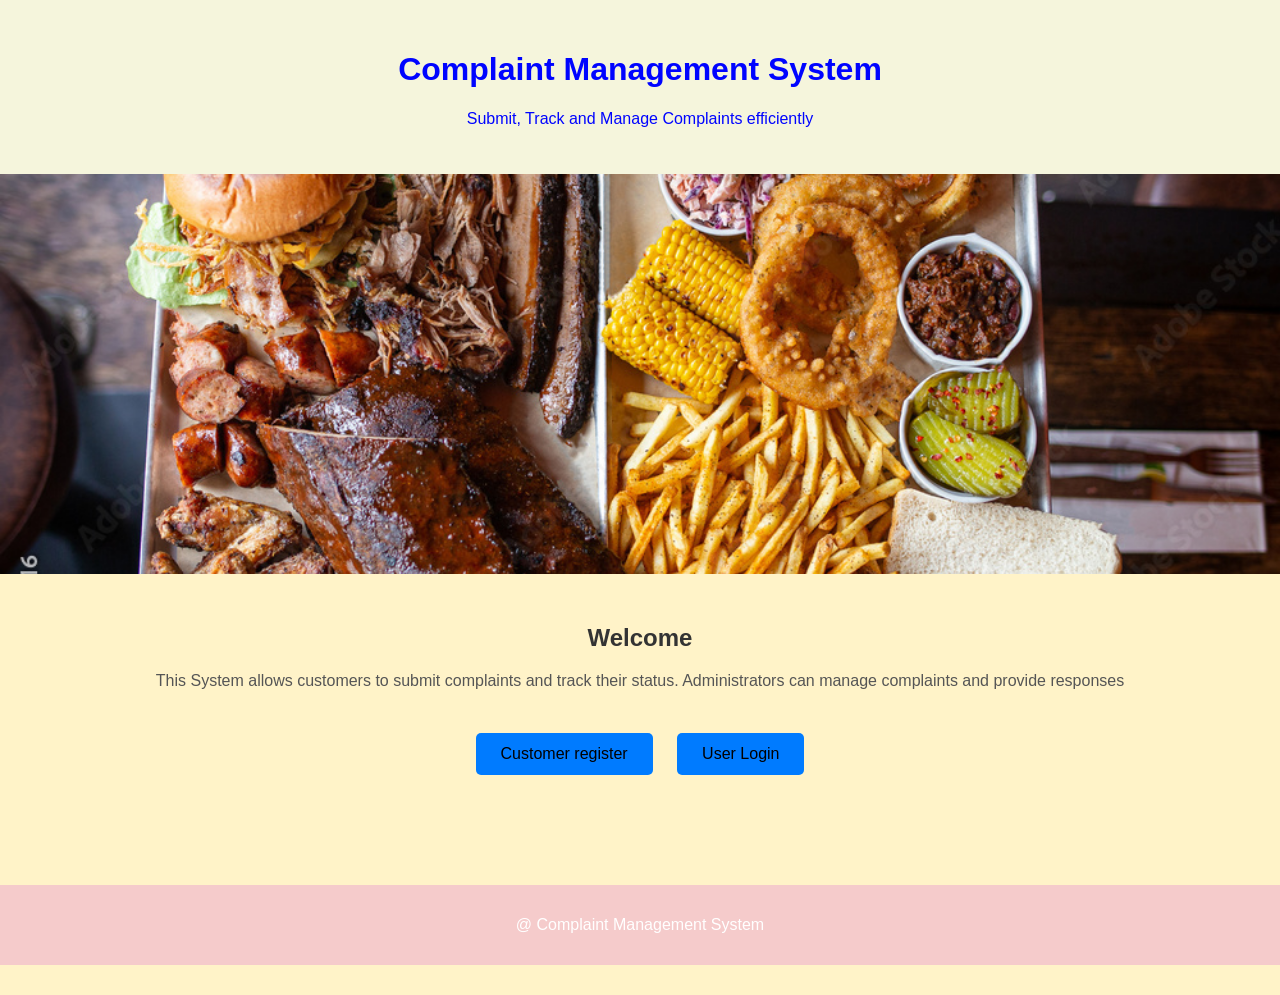
<file: index.html>
<!DOCTYPE html>
<html lang="en">
<head>
    <meta charset="UTF-8">
    <meta name="viewport" content="width=device-width, initial-scale=1.0">
    <title>Complaint Management System</title>
    <link rel="stylesheet" href="style.css">
</head>
<body>
  <header>
    <h1>Complaint Management System</h1>
    <p>Submit, Track and Manage Complaints efficiently</p>
  </header>  

  <img src="images/getop.jpg" alt="foods">

  <div class="container">
    <h2>Welcome</h2>
    <p>This System allows customers to submit complaints and track their status. Administrators can manage complaints and provide responses</p>

    <div class="buttongroup">
    <a href="register.html" class="btn">Customer register</a>
    
    <a href="auth.html" class="btn">User Login</a>
  
</div>
  </div>

  <footer>
    <p>@ Complaint Management System</p>
  </footer>
</body>
</html>
</file>
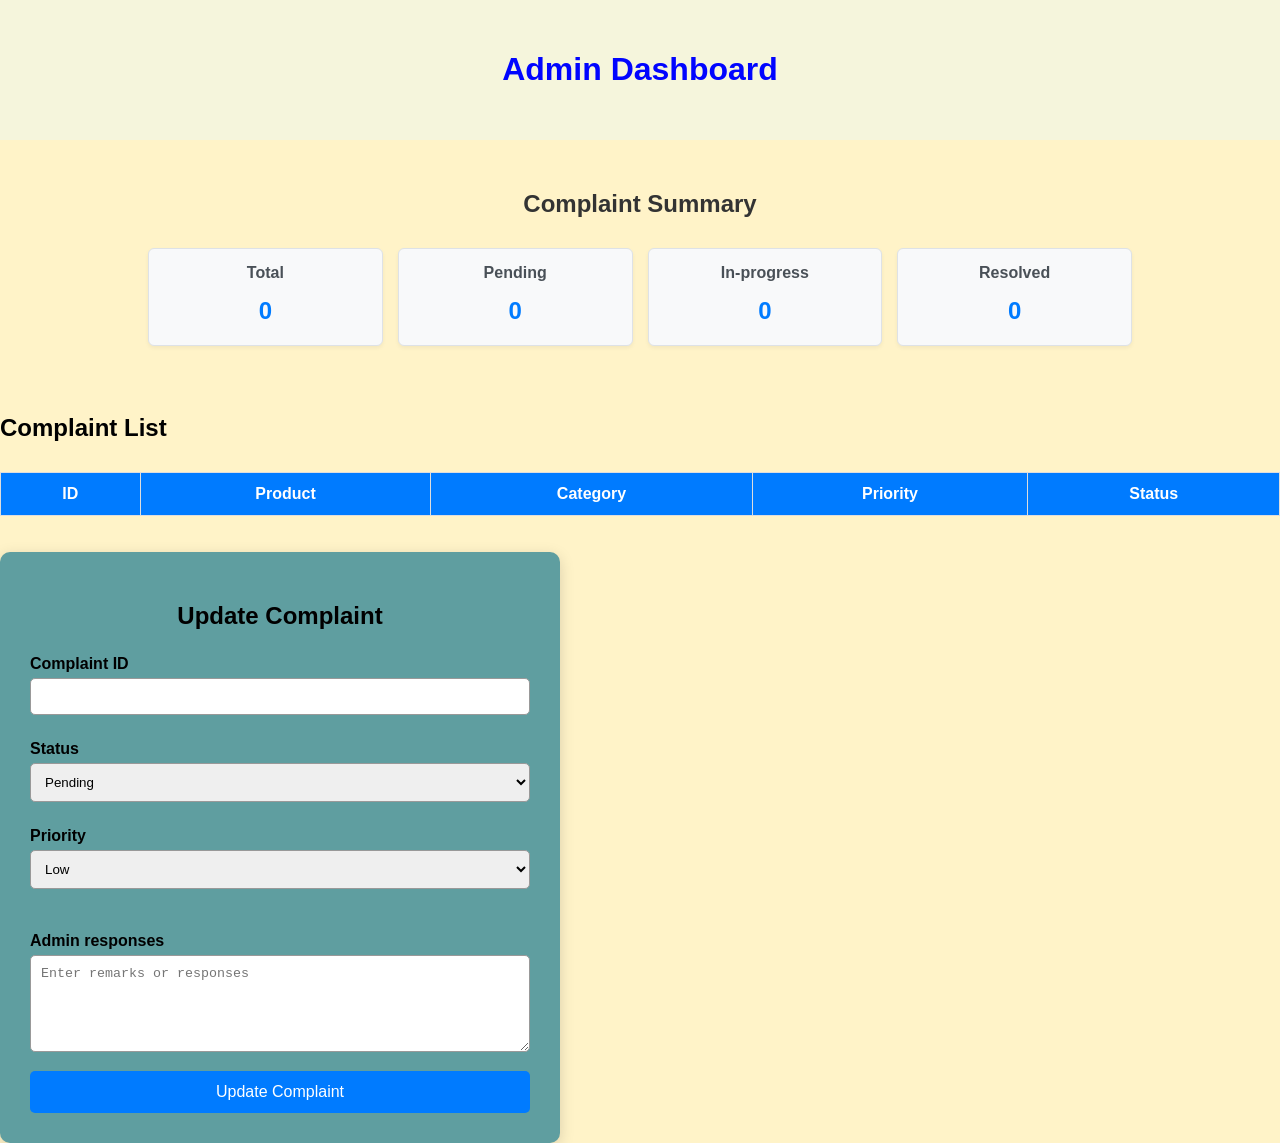
<file: admin.html>
<!DOCTYPE html>
<html lang="en">
<head>
    <meta charset="UTF-8">
    <meta name="viewport" content="width=device-width, initial-scale=1.0">
    <title>Admin Dashboard</title>
    <link rel="stylesheet" href="style.css">
</head>
<body>
  <header>
    <h1>Admin Dashboard</h1>
  </header>

  <div class="container">
    <h2 >Complaint Summary</h2>
    <div class="dahboard">
    <div class="box"> 
        <h3>Total</h3>
        <p id="totalCount">6</p>
    </div>

    <div class="box"> 
        <h3>Pending</h3>
        <p id="pendingCount">4</p>
    </div>
    
    <div class="box"> 
        <h3>In-progress</h3>
        <p id="progressCount">1</p>
    </div>

    <div class="box"> 
        <h3>Resolved</h3>
        <p id="resolvedCount">1</p>
    </div>
</div>
  </div><br>

  <h2>Complaint List</h2>
  <table>
    <tr>
        <th>ID</th>
        <th>Product</th>
        <th>Category</th>
        <th>Priority</th>
        <th>Status</th>
    </tr>

    <tbody id="complaintTable">
    </tbody>
</table><br><br>
  
  <div class="form-box">
    <h2>Update Complaint</h2>

    <form onsubmit="return updateComplaint()">

    <label>Complaint ID</label>
    <input type="text" id="complaintId" required>

    <label>Status</label>
    <select id="status">
        <option>Pending</option>
        <option>In-progress</option>
        <option>Resolved</option>
        <option>Closed</option>
    </select>

             <label>Priority</label>
            <select>
                <option>Low</option>
                <option>In-progress</option>
                <option>Resolved</option>
                
            </select><br><br>

            <label>Admin responses</label>
            <textarea rows="5" placeholder="Enter remarks or responses"></textarea>

            <button type="submit">Update Complaint</button>
            </form>
            </div>
  </div>


<script>
// This function updates a complaint's status when the form is submitted
function updateComplaint() {
    let enteredID = document.getElementById("complaintId").value.trim();
    let newStatus = document.getElementById("status").value;

    let complaints = JSON.parse(localStorage.getItem("complaints")) || [];
    let found = false;

    complaints.forEach(function(c) {
        if (c.id === enteredID) {
            c.status = newStatus;
            found = true;
        }
    });

    if (found) {
        localStorage.setItem("complaints", JSON.stringify(complaints));
        
        // Refresh the list and calculations automatically
        loadComplaints(); 

        alert("Complaint Updated Successfully");
        document.getElementById("complaintId").value = ""; // Clear input field
    } else {
        alert("Complaint ID Not Found");
    }

    return false;
}

// This function loads data into the table AND automatically calculates summary counts
function loadComplaints() {
    let complaints = JSON.parse(localStorage.getItem("complaints")) || [];
    let table = document.getElementById("complaintTable");
    
    // Clear out old table rows
    table.innerHTML = "";

    // Reset counters to 0
    let total = complaints.length;
    let pending = 0;
    let inProgress = 0;
    let resolved = 0;

    // Loop through complaints to build table rows and count statuses
    complaints.forEach(function(c) {
        // Normalize text to avoid matching errors due to spacing or uppercase letters
        let currentStatus = c.status ? c.status.trim().toLowerCase() : "";

        if (currentStatus === "pending") pending++;
        if (currentStatus === "in-progress") inProgress++;
        if (currentStatus === "resolved") resolved++;

        // Add row to table
        table.innerHTML += `
        <tr>
            <td>${c.id}</td>
            <td>${c.product || 'N/A'}</td>
            <td>${c.category || 'N/A'}</td>
            <td>${c.priority || 'Low'}</td>
            <td>${c.status}</td>
        </tr>`;
    });

    if (document.getElementById("totalCount")) document.getElementById("totalCount").innerText = total;
    if (document.getElementById("pendingCount")) document.getElementById("pendingCount").innerText = pending;
    if (document.getElementById("progressCount")) document.getElementById("progressCount").innerText = inProgress;
    if (document.getElementById("resolvedCount")) document.getElementById("resolvedCount").innerText = resolved;
}


window.onload = loadComplaints;
</script>
</body>
</html>
</file>
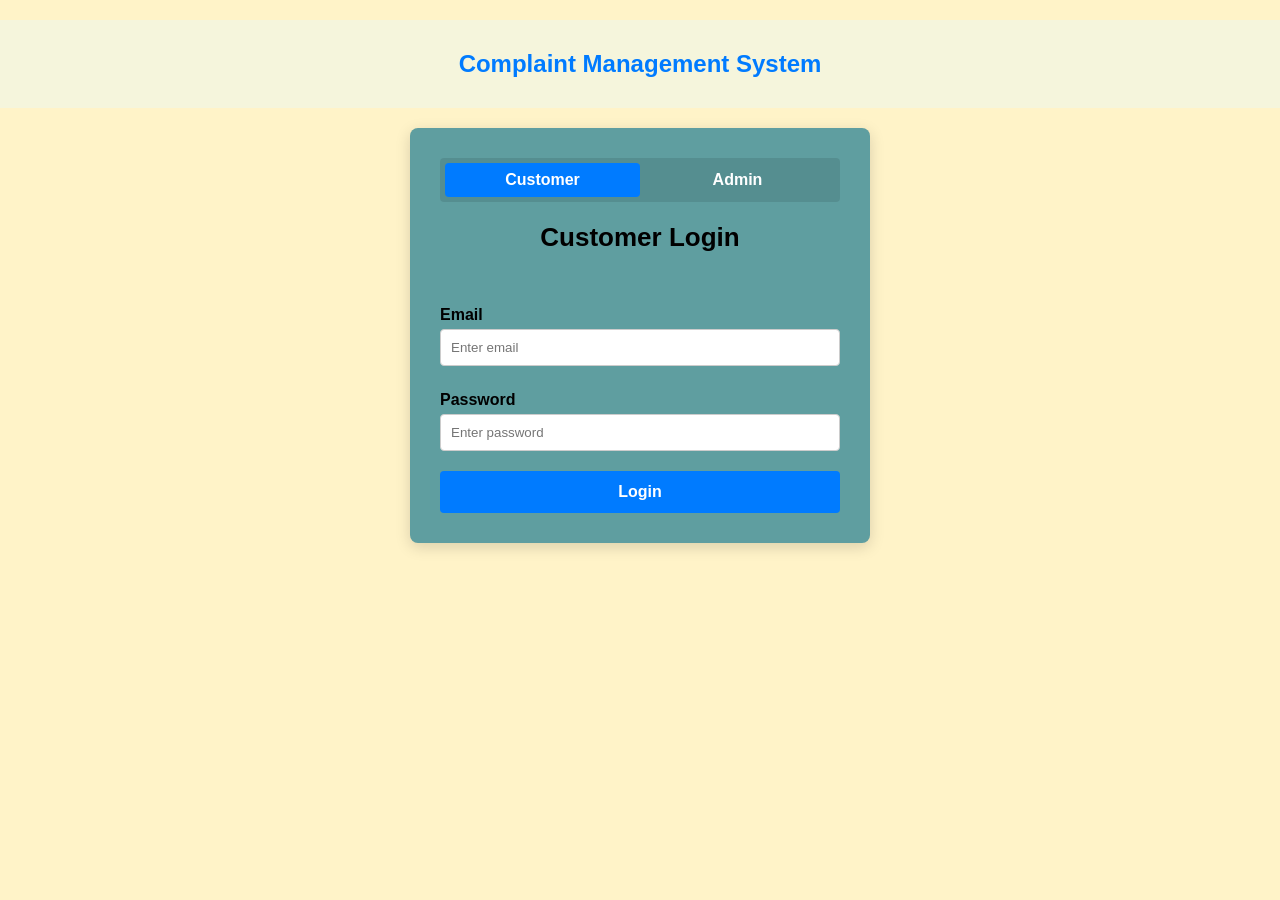
<file: auth.html>
<!DOCTYPE html>
<html lang="en">
<head>
    <meta charset="UTF-8">
    <meta name="viewport" content="width=device-width, initial-scale=1.0">
    <title>Login</title>
    <link rel="stylesheet" href="style.css">
    <style>
        #error-message {
            color: #d9534f;
            background-color: #f2dede;
            border: 1px solid #ebccd1;
            padding: 10px;
            margin: 10px auto;
            max-width: 400px;
            border-radius: 4px;
            display: none;
            text-align: center;
            font-family: sans-serif;
        }
        /* Style for the Role Tabs inside the box */
        .role-tabs {
            display: flex;
            justify-content: space-around;
            margin-bottom: 20px;
            background: rgba(0,0,0,0.1);
            border-radius: 4px;
            padding: 5px;
        }
        .tab-btn {
            background: none;
            border: none;
            padding: 8px 20px;
            font-size: 16px;
            font-weight: bold;
            cursor: pointer;
            color: #fff;
            border-radius: 4px;
            width: 50%;
            transition: background 0.3s;
        }
        .tab-btn.active {
            background: #007bff;
            color: white;
        }
    </style>
</head>
<body>
    <header style="text-align: center; margin: 20px 0; color: #007bff; font-family: sans-serif; font-size: 24px; font-weight: bold;">
        Complaint Management System
    </header>
    
    <div class="auth-container">
        <div id="error-message"></div>

        <div class="form-box" style="max-width: 400px; margin: 20px auto; padding: 30px; background: #5f9ea0; border-radius: 8px; font-family: sans-serif; color: black;">
            
            <div class="role-tabs">
                <button type="button" id="customerTab" class="tab-btn active" onclick="setRole('customer')">Customer</button>
                <button type="button" id="adminTab" class="tab-btn" onclick="setRole('admin')">Admin</button>
            </div>

            <h2 id="login-title" style="text-align: center; margin-top: 0; font-size: 26px;">Customer Login</h2>
            <br>
            <form id="loginForm">
                <label style="display:block; font-weight:bold; margin-bottom:5px;">Email</label>
                <input type="email" id="loginEmail" placeholder="Enter email" style="width:100%; padding:10px; box-sizing:border-box; border-radius:4px; border:1px solid #ccc; margin-bottom:15px;" required>

                <label style="display:block; font-weight:bold; margin-bottom:5px;">Password</label>
                <input type="password" id="loginPassword" placeholder="Enter password" style="width:100%; padding:10px; box-sizing:border-box; border-radius:4px; border:1px solid #ccc; margin-bottom:20px;" required>

                <button type="submit" style="width:100%; padding:12px; background:#007bff; color:white; border:none; border-radius:4px; font-size:16px; font-weight:bold; cursor:pointer;">Login</button>
            </form>
        </div>
    </div>

    <script>
    // Default system tracking role status variable
    let currentRole = 'customer'; 

    // Function to handle switching tabs inside the container UI
    function setRole(role) {
        currentRole = role;
        
        const customerTab = document.getElementById('customerTab');
        const adminTab = document.getElementById('adminTab');
        const titleText = document.getElementById('login-title');

        if (role === 'admin') {
            adminTab.classList.add('active');
            customerTab.classList.remove('active');
            titleText.innerText = "Admin Login";
        } else {
            customerTab.classList.add('active');
            adminTab.classList.remove('active');
            titleText.innerText = "Customer Login";
        }
    }

    document.getElementById('loginForm').addEventListener('submit', function(event) {
        event.preventDefault(); 

        const typedEmail = document.getElementById('loginEmail').value.trim().toLowerCase();
        const typedPassword = document.getElementById('loginPassword').value;
        const errorDisplay = document.getElementById('error-message');

        errorDisplay.style.display = 'none';
        errorDisplay.innerText = '';

        //  users list matching database 
        const customerAccounts = [
            { email: "jane@test.com", password: "password123" },
            { email: "customer@test.com", password: "pass" }
        ];

        const adminAccounts = [
            { email: "admin@system.com", password: "admin123" }
        ];

        const activeDatabase = currentRole === 'admin' ? adminAccounts : customerAccounts;
        let accountMatched = activeDatabase.find(user => user.email === typedEmail);

        if (!accountMatched) {
            errorDisplay.innerText = `❌ Account error: Email not found under the selected ${currentRole} list.`;
            errorDisplay.style.display = 'block';
        } else if (accountMatched.password !== typedPassword) {
            errorDisplay.innerText = "❌ Incorrect password. Please try again.";
            errorDisplay.style.display = 'block';
        } else {
            sessionStorage.setItem('isLoggedIn', 'true');
            sessionStorage.setItem('userRole', currentRole);

            alert("Login successful! Redirecting...");
            
            if (currentRole === 'admin') {
                window.location.href = "admin.html";
            } else {
                window.location.href = "Complaint.html";
            }
        }
    });
    </script>
</body>
</html>
</file>
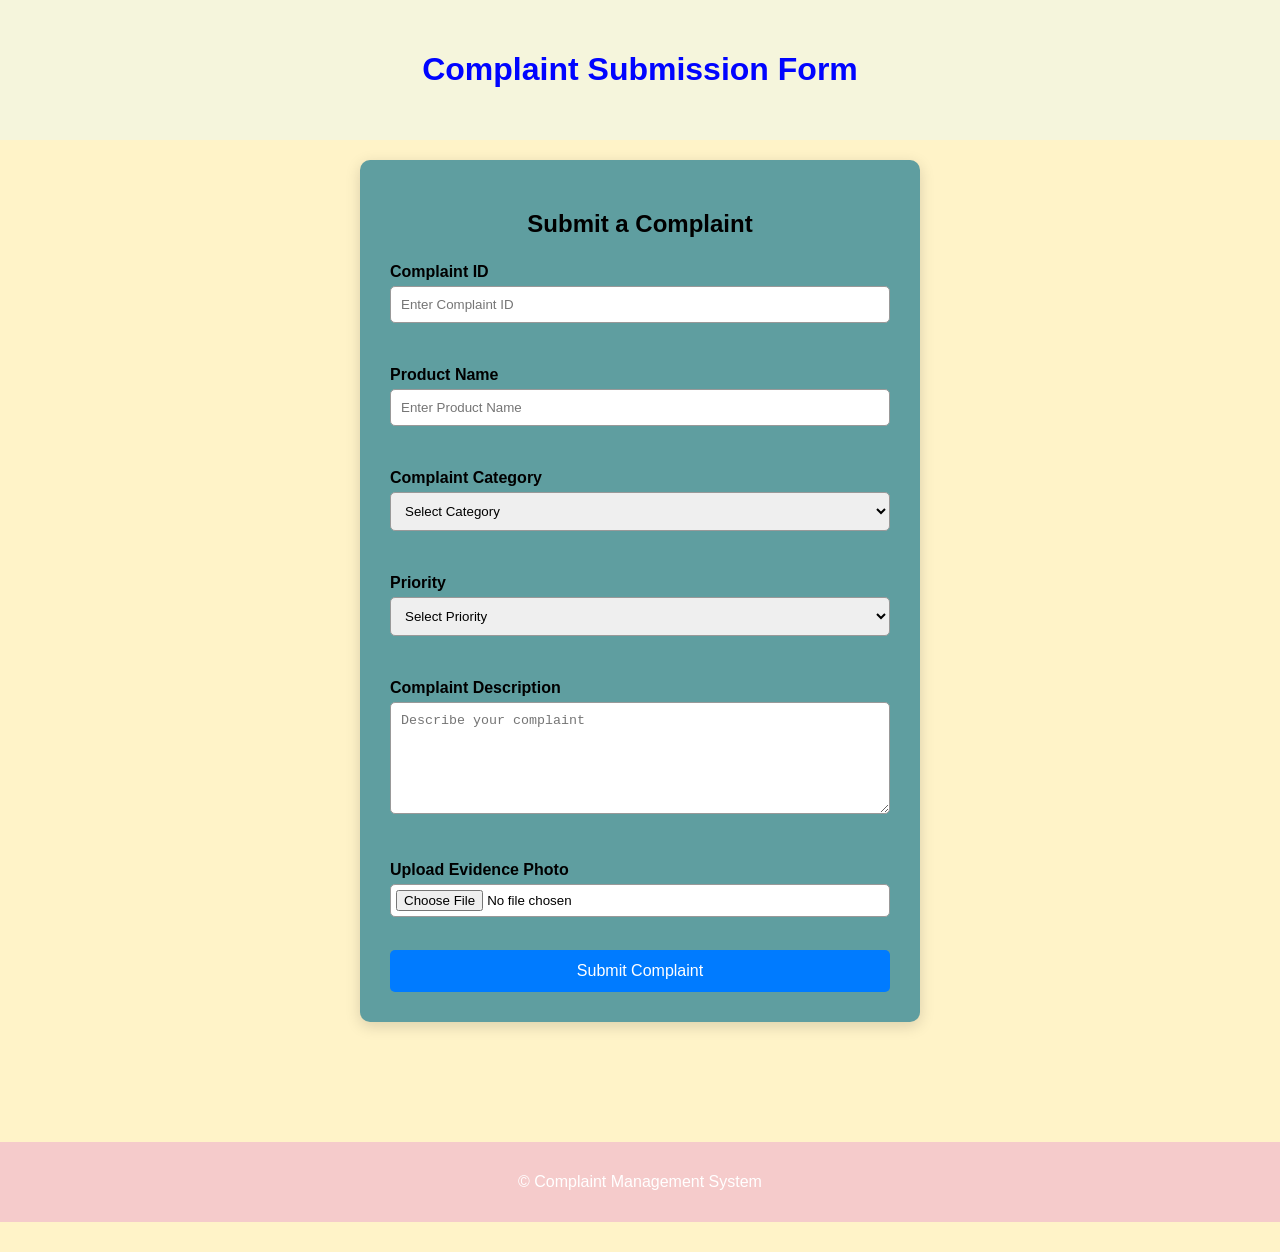
<file: Complaint.html>
<!DOCTYPE html>
<html lang="en">
<head>
    <meta charset="UTF-8">
    <meta name="viewport" content="width=device-width, initial-scale=1.0">
    <title>Submit Complaint</title>
    <link rel="stylesheet" href="style.css">
</head>
<body>
   <header>
        <h1>Complaint Submission Form</h1>
    </header>
<div class="complaint-container">

        <div class="form-box">

            <h2>Submit a Complaint</h2>

            <form onsubmit="return submitComplaint()">
                <label for="cid">Complaint ID</label>
                <input type="text" id="cid"
                       placeholder="Enter Complaint ID" required><br><br>

                <label for="product">Product Name</label>
                <input type="text" id="product"
                       placeholder="Enter Product Name" required><br><br>

                <label for="category">Complaint Category</label>
                <select id="category" required>
                    <option value="">Select Category</option>
                    <option>Food Quality</option>
                    <option>Delivery</option>
                    <option>Packaging</option>
                    <option>Customer Service</option>
                    <option>Other</option>
                </select><br><br>

                <label for="priority">Priority</label>
                <select id="priority" required>
                    <option value="">Select Priority</option>
                    <option>Low</option>
                    <option>Medium</option>
                    <option>High</option>
                </select><br><br>

                <label for="description">Complaint Description</label>
                <textarea id="description"
                          rows="6"
                          placeholder="Describe your complaint"
                          required></textarea><br><br>

                <label for="photo">Upload Evidence Photo</label>
                <input type="file" id="photo"><br><br>

                <button type="submit">Submit Complaint</button>

            </form>

        </div>

    </div>

    <footer>
    <p>&copy; Complaint Management System</p>
</footer>

   <script>
function submitComplaint() {

    let complaint = {
        id: document.getElementById("cid").value,
        product: document.getElementById("product").value,
        category: document.getElementById("category").value,
        priority: document.getElementById("priority").value,
        status: "Pending"
    };

    let complaints =
        JSON.parse(localStorage.getItem("complaints")) || [];

    complaints.push(complaint);

    localStorage.setItem(
        "complaints",
        JSON.stringify(complaints)
    );

    alert("Complaint Submitted Successfully");

    return false;
}
</script>

</body>
</html>

</body>
</html>
</file>
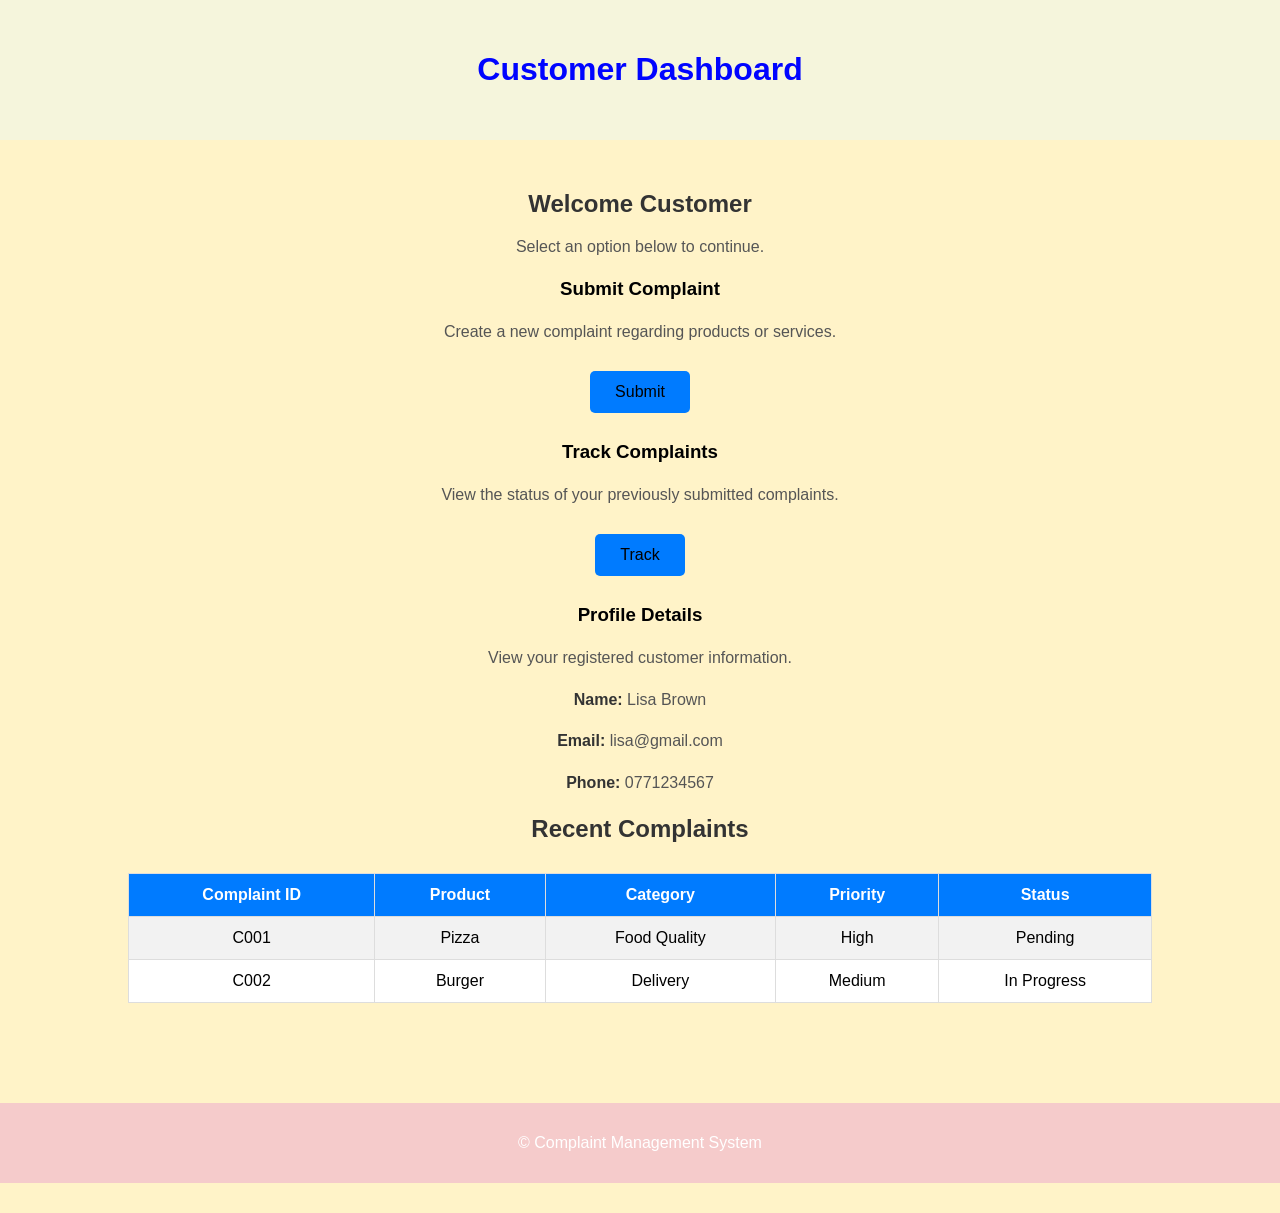
<file: Customer.html>
<!DOCTYPE html>
<html lang="en">
<head>
    <meta charset="UTF-8">
    <meta name="viewport" content="width=device-width, initial-scale=1.0">
    <title>Customer Dashboard</title>
    <link rel="stylesheet" href="style.css">
</head>
<body>
   <header>
    <h1>Customer Dashboard</h1>
   </header> 

    <div class="container">

        <h2>Welcome Customer</h2>
        <p>Select an option below to continue.</p>

        <div class="dashboard">

            <div class="box">
                <h3>Submit Complaint</h3>
                <p>Create a new complaint regarding products or services.</p>
                <a href="complaint.html" class="btn">
                    Submit
                </a>
            </div>

            <div class="box">
                <h3>Track Complaints</h3>
                <p>View the status of your previously submitted complaints.</p>
                <a href="complaint-history.html" class="btn">
                    Track
                </a>
            </div>

            <div class="box">
                <h3>Profile Details</h3>
                <p>View your registered customer information.</p>

                <p><strong>Name:</strong> Lisa Brown</p>
                <p><strong>Email:</strong> lisa@gmail.com</p>
                <p><strong>Phone:</strong> 0771234567</p>
            </div>

        </div>

        <h2>Recent Complaints</h2>

        <table>
            <tr>
                <th>Complaint ID</th>
                <th>Product</th>
                <th>Category</th>
                <th>Priority</th>
                <th>Status</th>
            </tr>

            <tr>
                <td>C001</td>
                <td>Pizza</td>
                <td>Food Quality</td>
                <td>High</td>
                <td>Pending</td>
            </tr>

            <tr>
                <td>C002</td>
                <td>Burger</td>
                <td>Delivery</td>
                <td>Medium</td>
                <td>In Progress</td>
            </tr>
        </table>

    </div>

     <footer>
        <p>&copy; Complaint Management System</p>
    </footer>
</body>
</html>
</file>
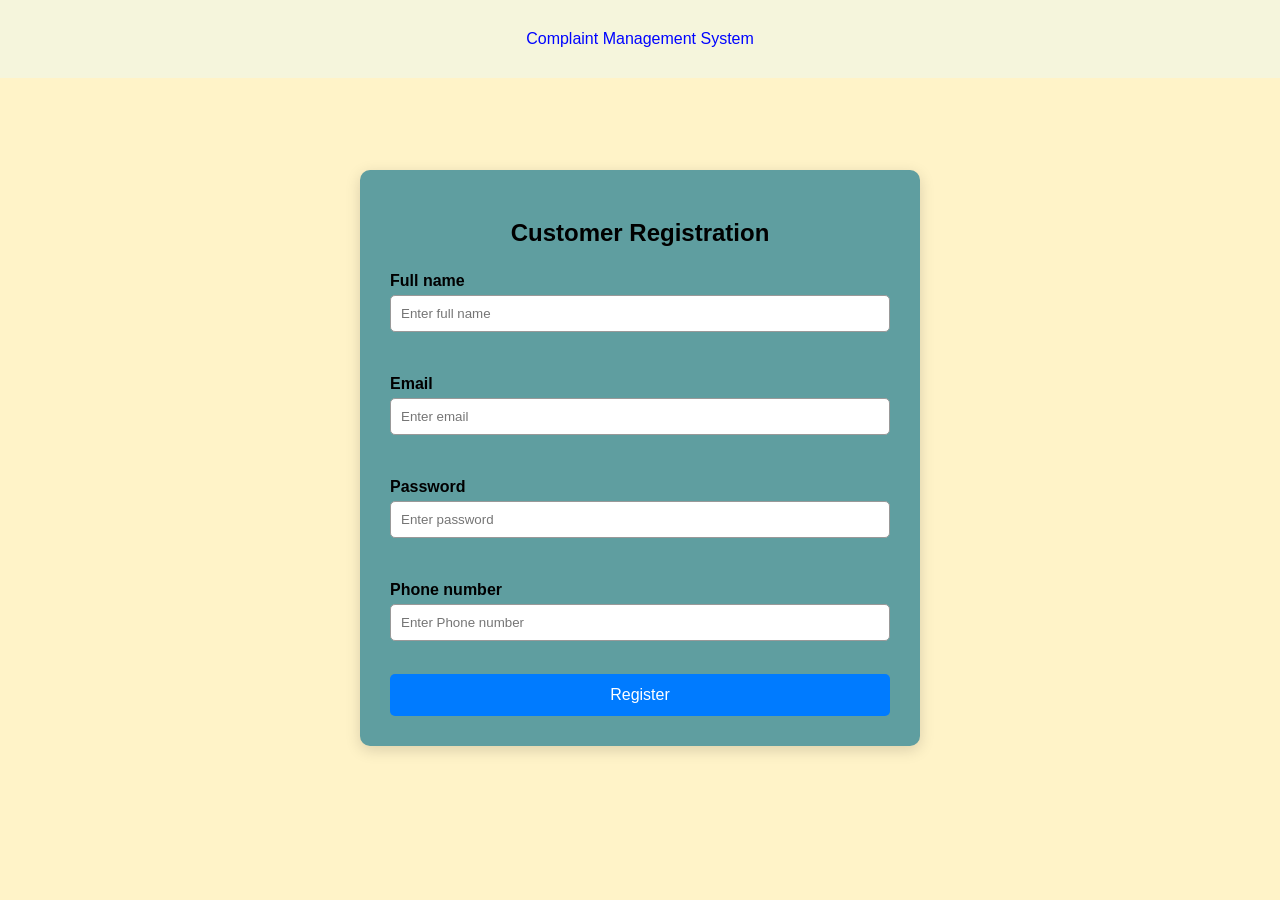
<file: register.html>
<!DOCTYPE html>
<html lang="en">
<head>
    <meta charset="UTF-8">
    <meta name="viewport" content="width=device-width, initial-scale=1.0">
    <title>Register</title>
    <link rel="stylesheet" href="style.css">
</head>
<body>
    <header>Complaint Management System</header>
    <div class="register-container">
    <div class="form-box">
        <h2>Customer Registration</h2>
        <form>
            <label>Full name</label>
            <input type="text" placeholder="Enter full name" required><br><br>

            <label>Email</label>
            <input type="email" placeholder="Enter email" required><br><br>

            <label>Password</label>
            <input type="password" placeholder="Enter password" required><br><br>

            <label>Phone number</label>
            <input type="text" placeholder="Enter Phone number" required><br><br>

            <button type="submit">Register</button>
        
        </form>
    </div><br><br>
    

    <script>
document.getElementById('registerForm').addEventListener('submit', function(event) {
    event.preventDefault(); // Stop page from refreshing

    // Grab values from registration fields
    const fullName = document.getElementById('regName').value.trim();
    const email = document.getElementById('regEmail').value.trim().toLowerCase();
    const password = document.getElementById('regPassword').value;
    const phone = document.getElementById('regPhone').value.trim();

    // Save the new user data into the browser's storage cache
    localStorage.setItem('storedEmail', email);
    localStorage.setItem('storedPassword', password);
    localStorage.setItem('storedName', fullName);
    localStorage.setItem('storedPhone', phone);

    alert("Registration successful! You can now log in with these credentials.");
    
    // Clear fields
    document.getElementById('registerForm').reset();
});
</script>
    
</body>
</html>
</file>
<file: style.css>
/* Global & Base Styles */
body {
    margin: 0;
    padding: 0;
    width: 100%;
    font-family: Arial, Helvetica, sans-serif;
    background-color: #FFF3C8;
}

header {
    background-color: beige;
    color: rgb(0, 4, 255);
    text-align: center;
    padding: 30px;
}

footer {
    text-align: center;
    margin-top: 100px;
    margin-bottom: 30px;
    padding: 15px;
    background-color: #F5CBCB;
    color: white; 
}

img {
    width: 100%;
    height: 400px;
    object-fit: cover;
    display: block;
}

/* Buttons & Global Layout Containers*/
.container {
    width: 80%;
    margin: 50px auto 0 auto;
    text-align: center;
}

.container h2 {
    color: #333;
    margin-bottom: 15px;
}

.container p {
    color: #555;
    line-height: 1.6;
}

.buttongroup {
    margin-top: 30px;
}

.btn {
    display: inline-block;
    background: #007bff;
    color: black;
    padding: 12px 25px;
    margin: 10px;
    text-decoration: none;
    border-radius: 5px;
    transition: background 0.2s ease;
}

.btn:hover {
    background: #0056b3;
}

/* Forms (Login, Register, Complaints)*/
.register-container, 
.login-container,
.complaint-container {
    display: flex;
    justify-content: center;
    align-items: center;
    min-height: 80vh;
    padding: 20px;
}

.form-box {
    background-color: cadetblue; 
    width: 100%;
    max-width: 500px;
    padding: 30px;
    border-radius: 10px;
    box-shadow: 0 4px 15px rgba(0, 0, 0, 0.15);
}

.form-box h2 {
    text-align: center;
    margin-bottom: 25px;
}

label {
    display: block;
    margin-top: 10px;
    margin-bottom: 5px;
    font-weight: bold;
}

input,
select,
textarea {
    width: 100%;
    padding: 10px;
    border: 1px solid #999;
    border-radius: 5px;
    box-sizing: border-box;
    margin-bottom: 15px;
}

textarea {
    resize: vertical;
}

input[type="file"] {
    padding: 5px;
    background-color: white;
}

button {
    width: 100%;
    padding: 12px;
    border: none;
    border-radius: 5px;
    background-color: #007bff;
    color: white;
    font-size: 16px;
    cursor: pointer;
    transition: background 0.2s ease;
}

button:hover {
    background-color: #0056b3;
}

/*Horizontal CSS Grid Dashboard */
.dahboard {
    display: grid;
    grid-auto-flow: column;                /* Forces cards to sit side-by-side horizontally */
    grid-auto-columns: minmax(150px, 1fr);  /* Makes cards equal width, minimum 150px */
    gap: 15px;                             /* Space between the cards */
    margin: 20px auto;
    max-width: 1200px;                     
    padding: 10px 20px;
    overflow-x: auto;                      /* Allows horizontal scrolling on small screens */
    scrollbar-width: thin;                 
}

.dahboard .box {
    background-color: #f8f9fa;  
    border: 1px solid #dee2e6;
    border-radius: 6px;
    padding: 15px;
    text-align: center;
    box-shadow: 0 2px 4px rgba(0, 0, 0, 0.05);
}

.dahboard .box h3 {
    margin: 0 0 10px 0;
    font-size: 16px;
    color: #495057;
}

.dahboard .box p {
    margin: 0;
    font-size: 24px;
    font-weight: bold;
    color: #007bff;            
}

.box strong {
    color: #333;
}

/*tables*/

table {
    width: 100%;
    border-collapse: collapse;
    margin-top: 30px;
    background: white;
}

table th,
table td {
    border: 1px solid #ddd;
    padding: 12px;
    text-align: center;
}

table th {
    background-color: #007bff;
    color: white;
}

table tr:nth-child(even) {
    background-color: #f2f2f2;
}

table tr:hover {
    background-color: #e9ecef;
}

   /*6. Responsive Media Queries */
@media (max-width: 768px) {

    
    .form-box {
        width: 100%;
    }

    table {
        font-size: 14px;
    }
}
</file>
